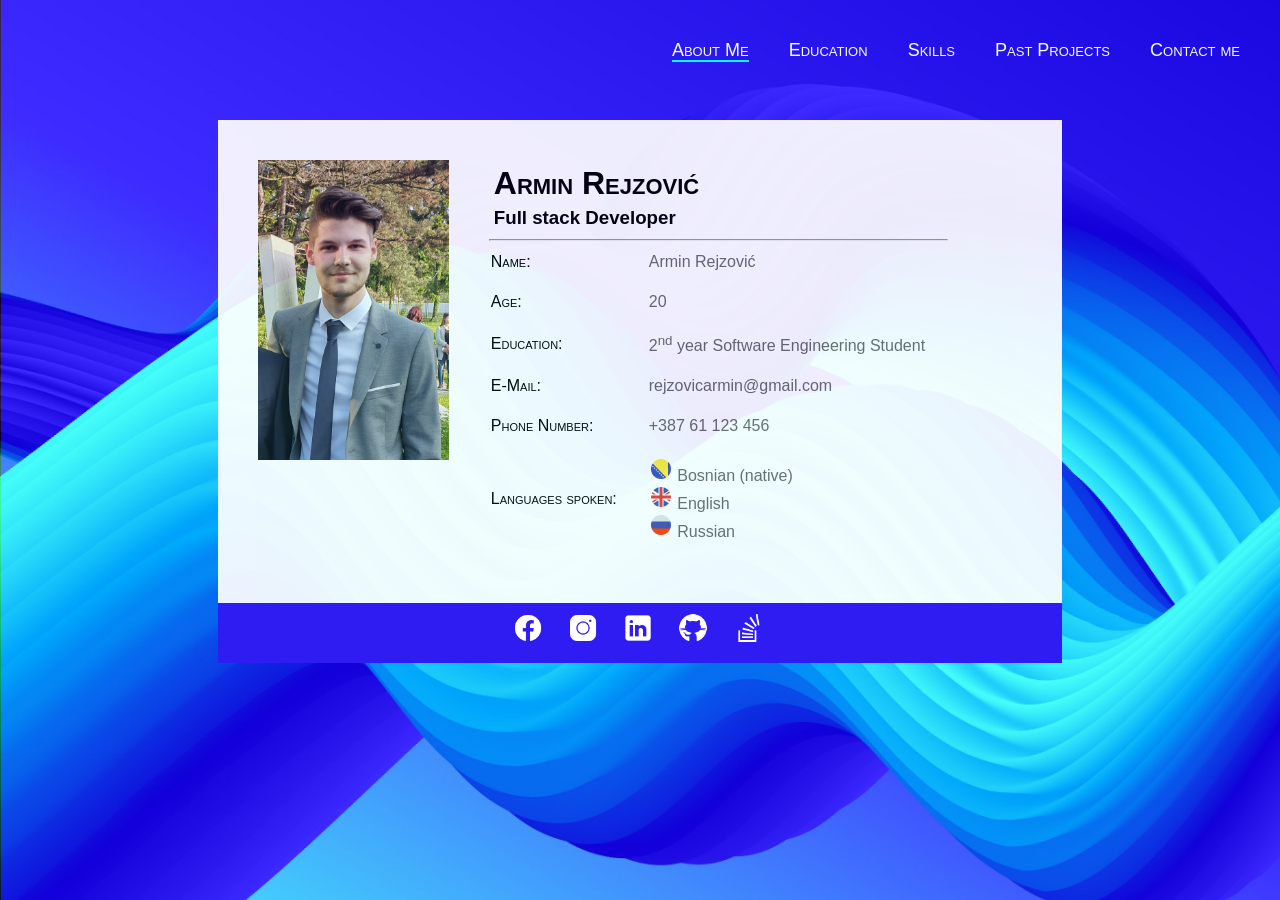
<file: index.html>
<!DOCTYPE html>
<html lang="en">
<head>
    <meta charset="UTF-8">
    <link href="Style.css" type="text/css" rel="stylesheet">
    <link rel="icon" href="./images/cv.png">
    <title>Armin Rejzović | Resume</title>
</head>
<body>

<header>
    <nav>
        <ul>
            <li> <a class="current" href="#">About Me</a> </li>
            <li> <a href="Education.html">Education</a> </li>
            <li> <a href="Skills.html">Skills</a> </li>
            <li> <a href="Projects.html">Past Projects</a> </li>
            <li> <a href="Contact.html">Contact me</a> </li>
        </ul>
    </nav>
</header>

<div id="container">

    <div id="centralpanel">
        <img id="profilepicture" src="./images/me.jpg" alt="me">
        <div id="information">
            <h1>Armin Rejzović</h1>
            <h3>Full stack Developer</h3>
            <hr>


            <table>
                <tr>
                    <td class="fieldname">Name: </td>
                    <td class="fieldvalue">Armin Rejzović</td>
                </tr>

                <tr>
                    <td class="fieldname">Age: </td>
                    <td class="fieldvalue">20</td>
                </tr>

                <tr>
                    <td class="fieldname">Education: </td>
                    <td class="fieldvalue">2<sup>nd</sup> year Software Engineering Student</td>
                </tr>

                <tr>
                    <td class="fieldname">E-Mail: </td>
                    <td class="fieldvalue">rejzovicarmin@gmail.com</td>
                </tr>

                <tr>
                    <td class="fieldname">Phone Number: </td>
                    <td class="fieldvalue">+387 61 123 456</td>
                </tr>

                <tr>
                    <td class="fieldname">Languages spoken: </td>
                    <td class="fieldvalue">
                        <ul>
                            <li><img src="./images/bosnian.png" alt="Bosnian"> Bosnian (native)</li>
                            <li><img src="./images/english.png" alt="English"> English</li>
                            <li><img src="./images/russian.png" alt="Russian"> Russian</li>
                        </ul>
                    </td>
                </tr>

            </table>
        </div>
    </div>

    <div id="links">
        <ul>
            <li><a href="https://facebook.com" target="_blank"><img src="./images/facebook.png" alt="facebook"></a></li>
            <li><a href="https://instagram.com" target="_blank"><img src="./images/instagram.png" alt="instagram"></a></li>
            <li><a href="https://linkedin.com" target="_blank"><img src="./images/linkedin.png" alt="linkedin"></a></li>
            <li><a href="https://github.com" target="_blank"><img src="./images/github.png" alt="github"></a></li>
            <li><a href="https://stackoverflow.com" target="_blank"><img src="./images/stackoverflow.png" alt="stackoverflow"></a></li>
        </ul>
    </div>


</div>

</body>
</html>
</file>
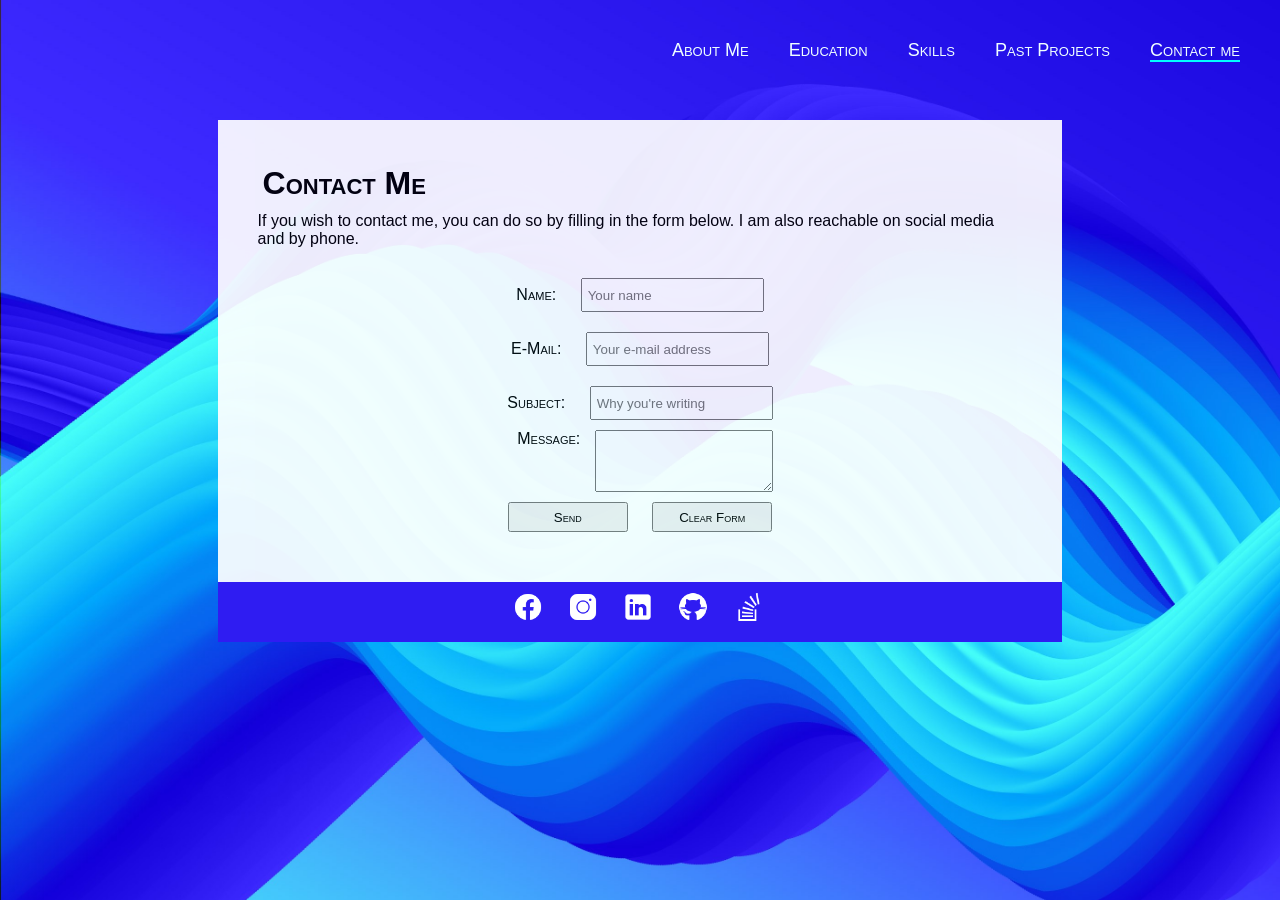
<file: Contact.html>
<!DOCTYPE html>
<html lang="en">
<head>
    <meta charset="UTF-8">
    <title>Armin Rejzović | Contact me</title>
    <link href="Style.css" type="text/css" rel="stylesheet">
    <link rel="icon" href="./images/cv.png">
</head>

<body>

<header>
    <nav>
        <ul>
            <li> <a href="index.html">About Me</a> </li>
            <li> <a href="Education.html">Education</a> </li>
            <li> <a href="Skills.html">Skills</a> </li>
            <li> <a href="Projects.html">Past Projects</a> </li>
            <li> <a class="current" href="#">Contact me</a> </li>
        </ul>
    </nav>
</header>

<div id="container">
    <div id="centralpanel">
        <h1>Contact Me</h1>
        <p>If you wish to contact me, you can do so by filling in the form below. I am also reachable on social media and by phone.</p>

        <form action="mailto:ematurapodrska@gmail.com" method="get">
            <label for="name">Name:</label>
            <input type="text" name="name" id="name" placeholder="Your name"> <br>
            <label for="mail">E-Mail:</label>
            <input type="email" name="mail" id="mail" placeholder="Your e-mail address"> <br>
            <label for="subject">Subject:</label>
            <input type="text" name="subject" id="subject" placeholder="Why you're writing"> <br>
            <label for="message">Message:</label>
            <textarea name="message" id="message" rows="4" placeholder="Your message for me"> </textarea> <br>

            <input type="submit" id="submit" value="Send">
            <input type="reset" id="reset" value="Clear Form">
        </form>


    </div>

    <div id="links">
        <ul>
            <li><a href="https://facebook.com" target="_blank"><img src="./images/facebook.png" alt="facebook"></a></li>
            <li><a href="https://instagram.com" target="_blank"><img src="./images/instagram.png" alt="instagram"></a></li>
            <li><a href="https://linkedin.com" target="_blank"><img src="./images/linkedin.png" alt="linkedin"></a></li>
            <li><a href="https://github.com" target="_blank"><img src="./images/github.png" alt="github"></a></li>
            <li><a href="https://stackoverflow.com" target="_blank"><img src="./images/stackoverflow.png" alt="stackoverflow"></a></li>
        </ul>
    </div>

</div>

</body>
</html>
</file>
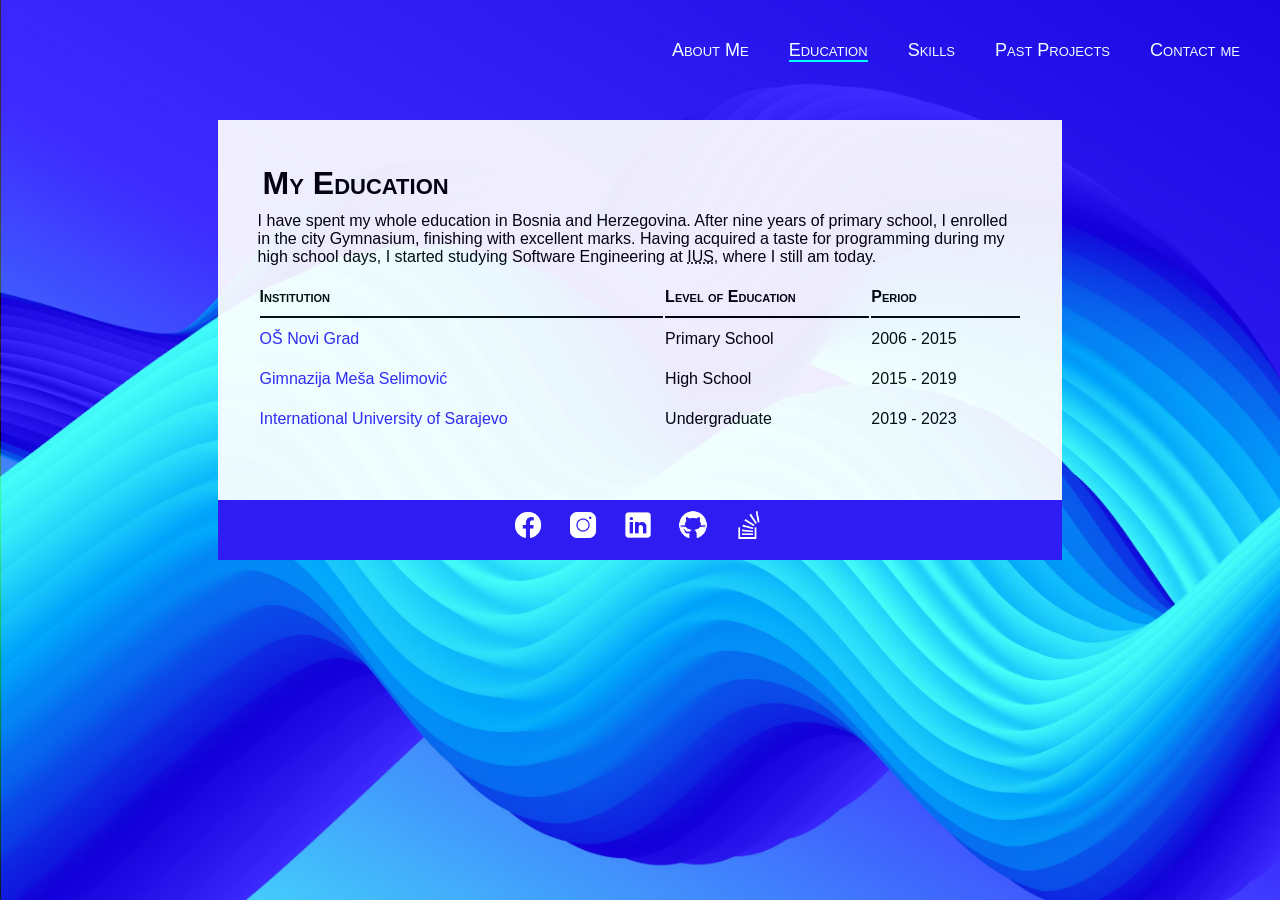
<file: Education.html>
<!DOCTYPE html>
<html lang="en">
<head>
    <meta charset="UTF-8">
    <title>Armin Rejzović | Education</title>
    <link href="Style.css" type="text/css" rel="stylesheet">
    <link rel="icon" href="./images/cv.png">
</head>

<body>
<header>
    <nav>
        <ul>
            <li> <a href="index.html">About Me</a> </li>
            <li> <a class="current" href="#">Education</a> </li>
            <li> <a href="Skills.html">Skills</a> </li>
            <li> <a href="Projects.html">Past Projects</a> </li>
            <li> <a href="Contact.html">Contact me</a> </li>
        </ul>
    </nav>
</header>

<div id="container">
    <div id="centralpanel">
        <h1>My Education</h1>

        <p>I have spent my whole education in Bosnia and Herzegovina. After nine years of primary school, I enrolled in the city Gymnasium, finishing with excellent marks. Having acquired a taste for programming during my high school days, I started studying Software Engineering at <abbr title="International University of Sarajevo">IUS</abbr>, where I still am today.</p>

        <table id="educationTable">
            <tr>
                <th>Institution</th>
                <th>Level of Education</th>
                <th>Period</th>
            </tr>
            <tr>
                <td><a href="http://osngtz.weebly.com/" target="_blank">OŠ Novi Grad</a></td>
                <td>Primary School</td>
                <td>2006 - 2015</td>
            </tr>
            <tr>
                <td><a href="http://www.gmstz.com.ba/" target="_blank">Gimnazija Meša Selimović</a></td>
                <td>High School</td>
                <td>2015 - 2019</td>
            </tr>
            <tr>
                <td><a href="https://www.ius.edu.ba/" target="_blank">International University of Sarajevo</a></td>
                <td>Undergraduate</td>
                <td>2019 - 2023</td>
            </tr>
        </table>

    </div>

    <div id="links">
        <ul>
            <li><a href="https://facebook.com" target="_blank"><img src="./images/facebook.png" alt="facebook"></a></li>
            <li><a href="https://instagram.com" target="_blank"><img src="./images/instagram.png" alt="instagram"></a></li>
            <li><a href="https://linkedin.com" target="_blank"><img src="./images/linkedin.png" alt="linkedin"></a></li>
            <li><a href="https://github.com" target="_blank"><img src="./images/github.png" alt="github"></a></li>
            <li><a href="https://stackoverflow.com" target="_blank"><img src="./images/stackoverflow.png" alt="stackoverflow"></a></li>
        </ul>
    </div>


</div>


</body>
</html>
</file>
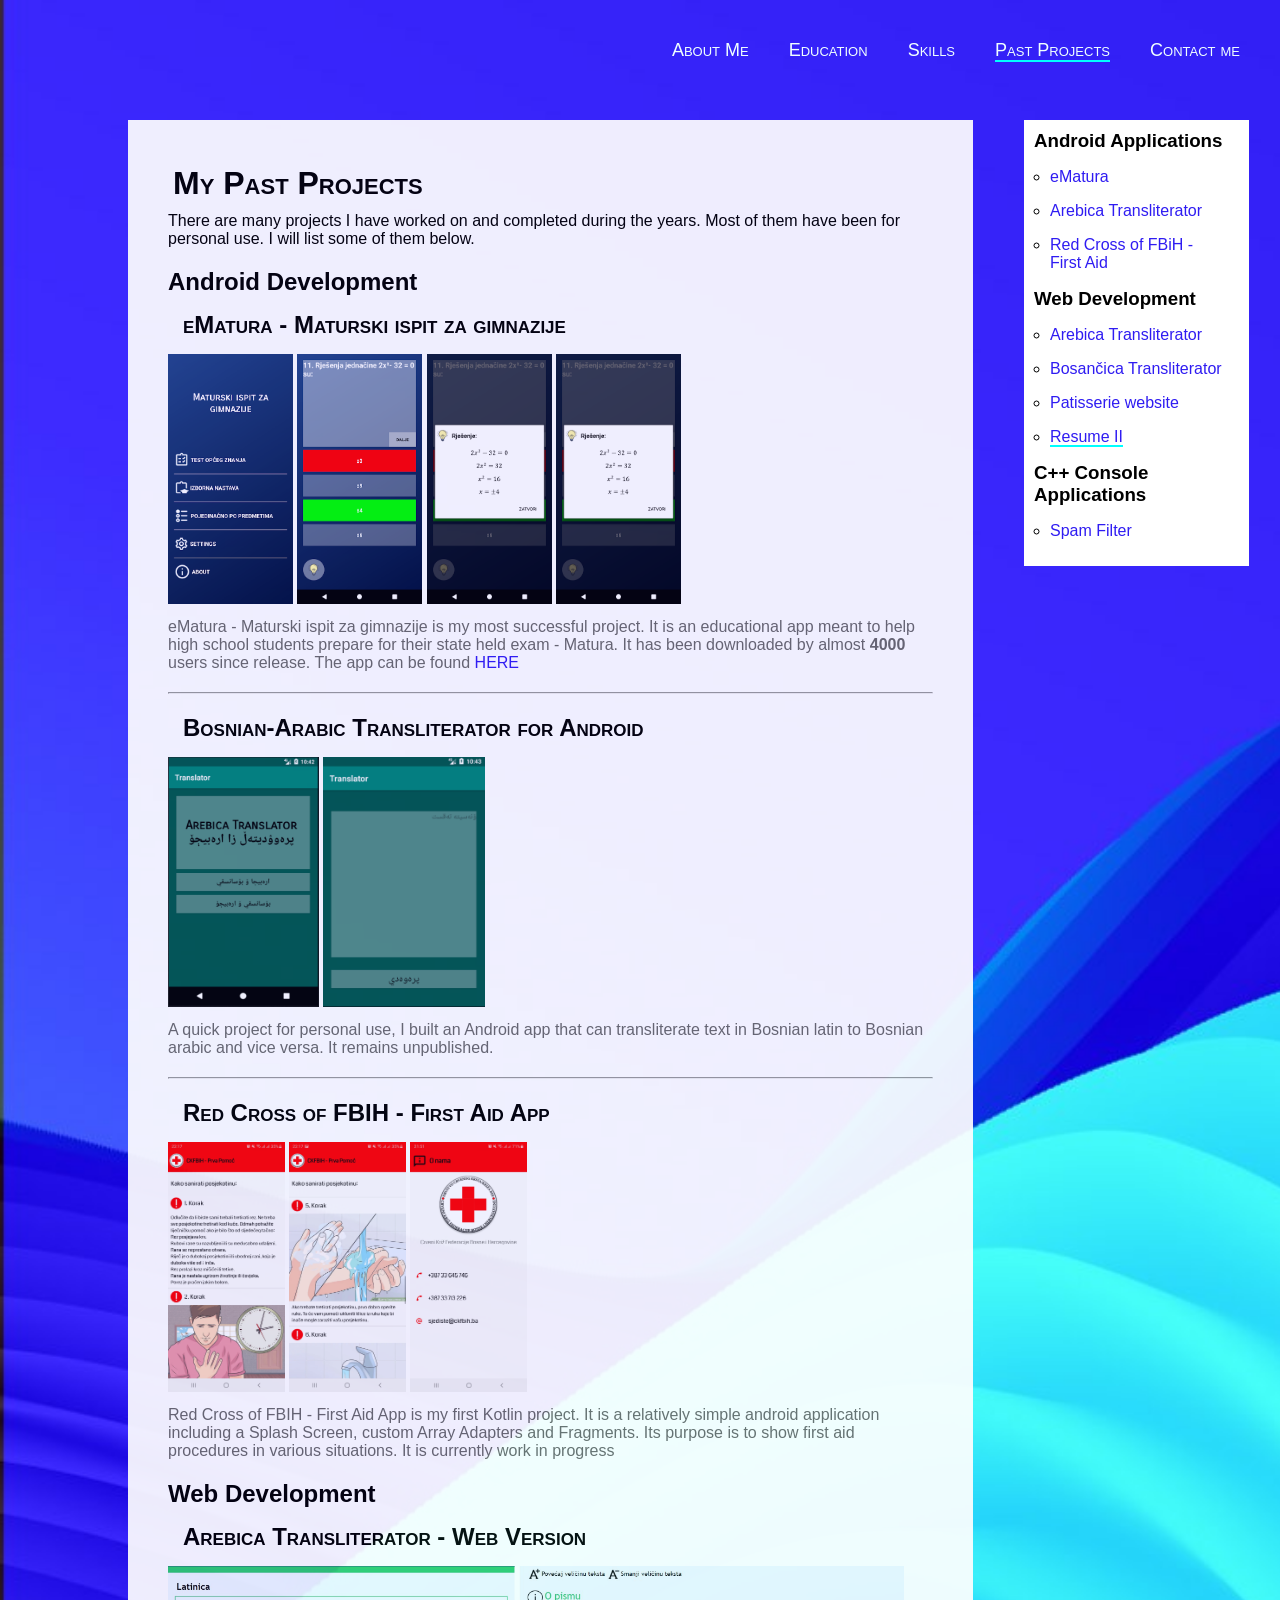
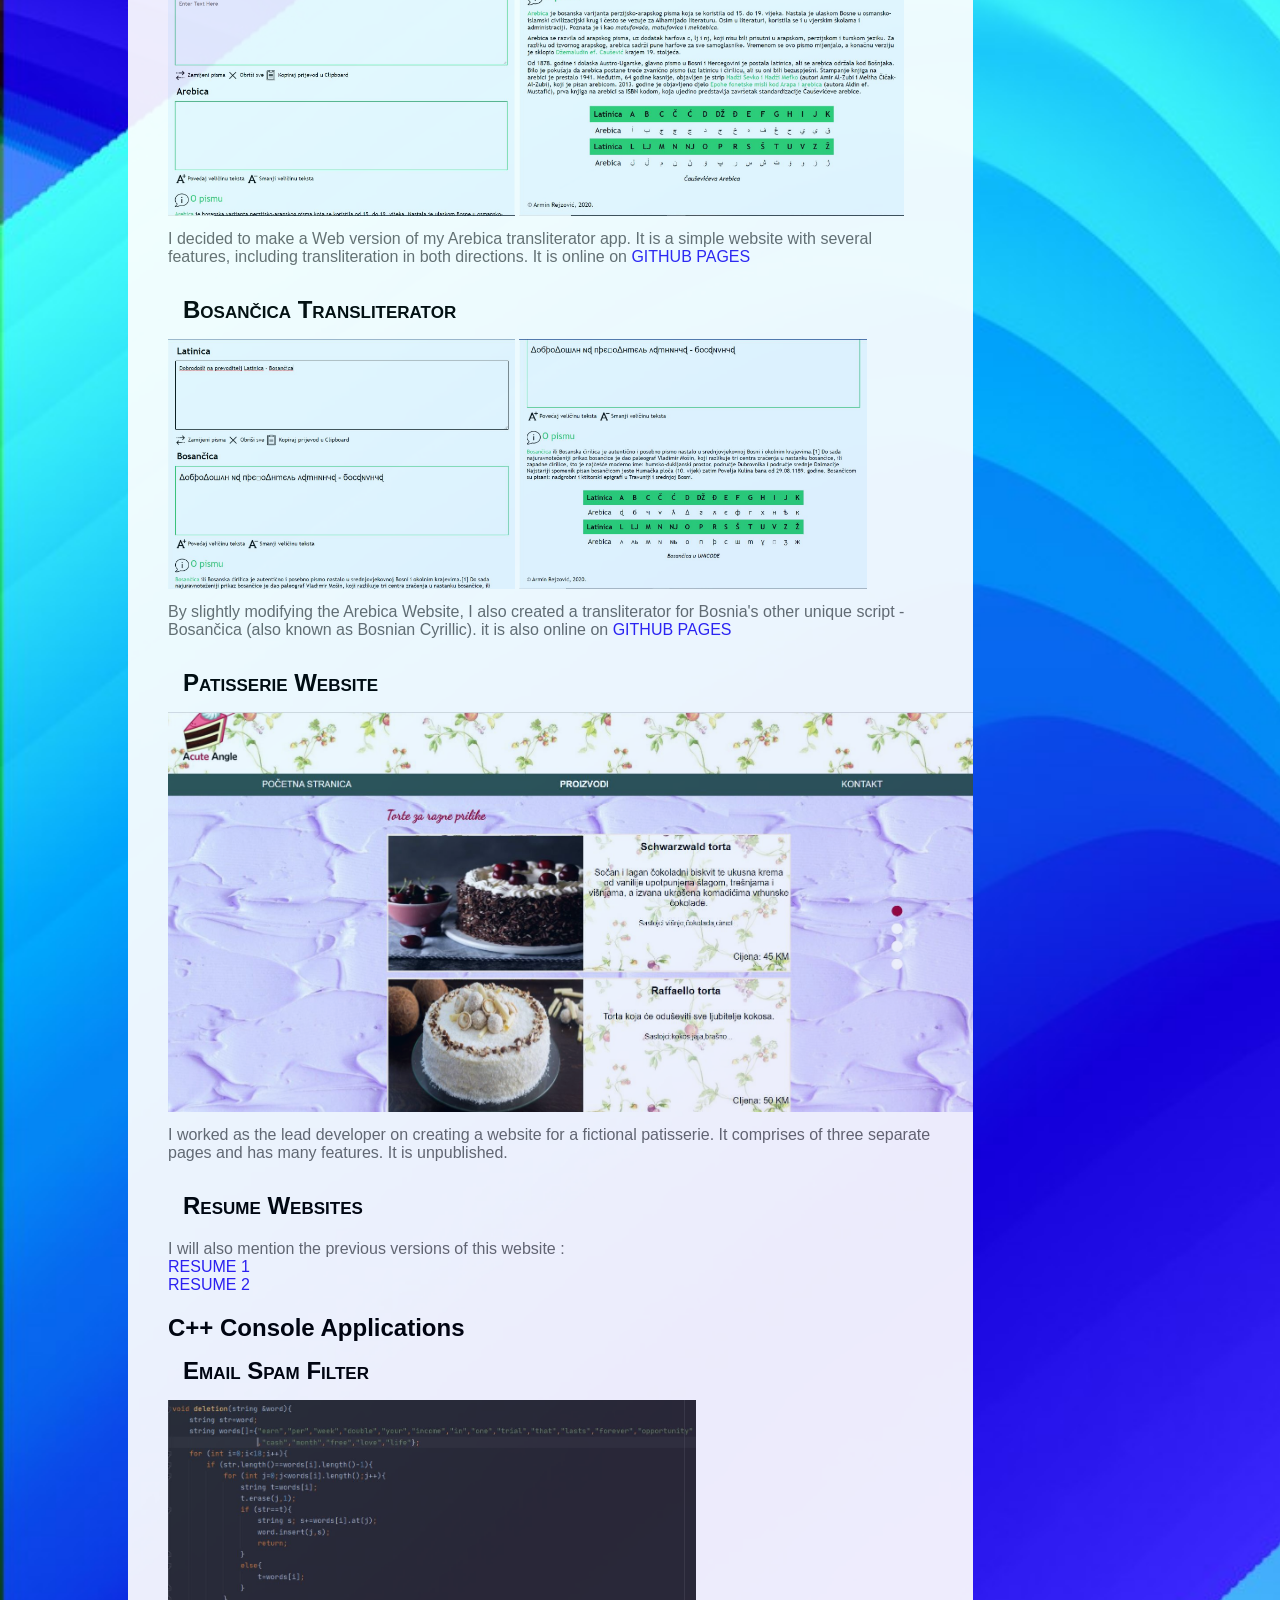
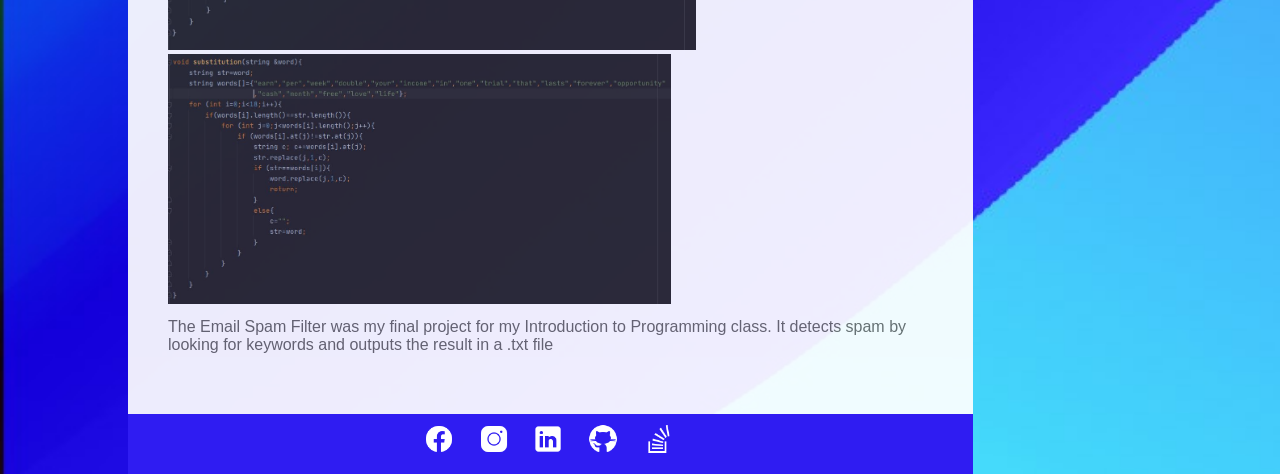
<file: Projects.html>
<!DOCTYPE html>
<html lang="en">
<head>
    <meta charset="UTF-8">
    <title>Armin Rejzović | Past Projects</title>
    <link href="Style.css" type="text/css" rel="stylesheet">
    <link rel="icon" href="./images/cv.png">

    <script src="Script.js"></script>
</head>

<body>

<header>
    <nav>
        <ul>
            <li> <a href="index.html">About Me</a> </li>
            <li> <a href="Education.html">Education</a> </li>
            <li> <a href="Skills.html">Skills</a> </li>
            <li> <a class="current" href="#">Past Projects</a> </li>
            <li> <a href="Contact.html">Contact me</a> </li>
        </ul>
    </nav>
</header>


<div id="wrapper-Projects">
    <div id="container">
        <div id="centralpanel">
            <h1>My Past Projects</h1>
            <p>There are many projects I have worked on and completed during the years. Most of them have been for personal use. I will list some of them below.</p>

            <h2>Android Development</h2>

            <div class="project" id="ematura">
                <h3>eMatura - Maturski ispit za gimnazije</h3>
                <img src="images/ematura1.webp" alt="ematura" height="250px">
                <img src="images/ematura2.webp" alt="ematura" height="250px">
                <img src="images/ematura3.webp" alt="ematura" height="250px">
                <img src="images/ematura4.webp" alt="ematura" height="250px">

                <p>eMatura - Maturski ispit za gimnazije is my most successful project. It is an educational app meant to
                    help high school students prepare for their state held exam - Matura. It has been downloaded by almost
                    <b>4000</b> users since release. The app can be found
                    <a href="https://play.google.com/store/apps/details?id=com.arminrejzovicsoftware.armin.maturaapk&hl=en" target="_blank">HERE</a> </p>
            </div>

            <hr>

            <div class="project" id="arebicaAndroid">
                <h3>Bosnian-Arabic Transliterator for Android</h3>
                <img src="./images/translator1.PNG" alt="transliterator1" height="250px">
                <img src="./images/translator2.PNG" alt="transliterator2" height="250px">
                <p>A quick project for personal use, I built an Android app that can transliterate text in Bosnian latin to Bosnian arabic and vice versa. It remains unpublished.</p>
            </div>

            <hr>

            <div class="project" id="ckfbih">
                <h3>Red Cross of FBIH - First Aid App</h3>
                <img src="./images/ckdemo3.jpg" alt="ckdemo3" height="250px">
                <img src="./images/ckdemo2.jpg" alt="ckdemo2" height="250px">
                <img src="./images/ckdemo1.jpg" alt="ckdemo1" height="250px">
                <p>Red Cross of FBIH - First Aid App is my first Kotlin project. It is a relatively simple android application
                including a Splash Screen, custom Array Adapters and Fragments. Its purpose is to show first aid procedures in
                various situations. It is currently work in progress</p>
            </div>

            <h2>Web Development</h2>

            <div class="project" id="arebicaWeb">
                <h3>Arebica Transliterator - Web Version</h3>
                <img src="./images/webarebica1.JPG" alt="ckdemo3" height="250px">
                <img src="./images/webarebica2.JPG" alt="ckdemo2" height="250px">
                <p>I decided to make a Web version of my Arebica transliterator app. It is a simple website with several
                features, including transliteration in both directions. It is online on <a href="https://arminrejzovic.github.io/Transliterator/" target="_blank">GITHUB PAGES</a></p>
            </div>

            <div class="project" id="bosancicaWeb">
                <h3>Bosančica Transliterator</h3>
                <img src="./images/bosancica1.JPG" alt="bosancica1" height="250px">
                <img src="./images/bosancica2.JPG" alt="bosancica2" height="250px">
                <p>By slightly modifying the Arebica Website, I also created a transliterator for Bosnia's other unique
                script - Bosančica (also known as Bosnian Cyrillic). it is also online on <a href="https://arminrejzovic.github.io/Bosancica/" target="_blank">GITHUB PAGES</a></p>
            </div>

            <div class="project" id="acuteAngle">
                <h3>Patisserie Website</h3>
                <img src="./images/patisserie.JPG" alt="patisserie" height="400px">
                <p>I worked as the lead developer on creating a website for a fictional patisserie. It comprises of three separate pages and has many features. It is unpublished.</p>
            </div>

            <div class="project" id="resumeII">
                <h3>Resume Websites</h3>
                <p>I will also mention the previous versions of this website : <br> <a target="_blank" href="https://arminrejzovic.github.io/Resume1/index.html">RESUME 1</a>
                    <br> <a target="_blank" href="https://arminrejzovic.github.io/resume2/">RESUME 2</a>
                </p>
            </div>

            <h2>C++ Console Applications</h2>
            <div class="project" id="spamFilter">
                <h3>Email Spam Filter</h3>
                <img src="./images/cpp1.JPG" alt="cpp1" height="250px">
                <img src="./images/cpp2.JPG" alt="cpp2" height="250px">
                <p>The Email Spam Filter was my final project for my Introduction to Programming class. It detects spam by looking for keywords
                and outputs the result in a .txt file</p>
            </div>


        </div>

        <div id="links">
            <ul>
                <li><a href="https://facebook.com" target="_blank"><img src="./images/facebook.png" alt="facebook"></a></li>
                <li><a href="https://instagram.com" target="_blank"><img src="./images/instagram.png" alt="instagram"></a></li>
                <li><a href="https://linkedin.com" target="_blank"><img src="./images/linkedin.png" alt="linkedin"></a></li>
                <li><a href="https://github.com" target="_blank"><img src="./images/github.png" alt="github"></a></li>
                <li><a href="https://stackoverflow.com" target="_blank"><img src="./images/stackoverflow.png" alt="stackoverflow"></a></li>
            </ul>
        </div>
    </div>


    <div id="navigationPanel">
        <ul>
            <li>
                <h3>Android Applications</h3>
                <ul>
                    <li onclick="setActive(0)" class="projectLink"> <a id="ematuraLink" href="#ematura">eMatura</a></li>
                    <li onclick="setActive(1)" class="projectLink"> <a id="arebicaAndroidLink" href="#arebicaAndroid">Arebica Transliterator</a></li>
                    <li onclick="setActive(2)" class="projectLink"> <a id="ckfbihLink" href="#ckfbih">Red Cross of FBiH - First Aid</a></li>
                </ul>
            </li>

            <li>
                <h3>Web Development</h3>
                <ul>
                    <li onclick="setActive(3)" class="projectLink"> <a id="arebicaWebLink" href="#arebicaWeb">Arebica Transliterator</a></li>
                    <li onclick="setActive(4)" class="projectLink"> <a id="bosancicaLink" href="#bosancicaWeb">Bosančica Transliterator</a></li>
                    <li onclick="setActive(5)" class="projectLink"> <a id="patisserieLink" href="#acuteAngle">Patisserie website</a></li>
                    <li onclick="setActive(6)" class="projectLink"> <a id="resumeLink" href="#resumeII">Resume II</a></li>
                </ul>
            </li>

            <li>
                <h3>C++ Console Applications</h3>
                <ul>
                    <li onclick="setActive(7)" class="projectLink"> <a id="spamFilterLink" href="#spamFilter">Spam Filter</a></li>
                </ul>
            </li>
        </ul>
    </div>

</div>





</body>
</html>
</file>
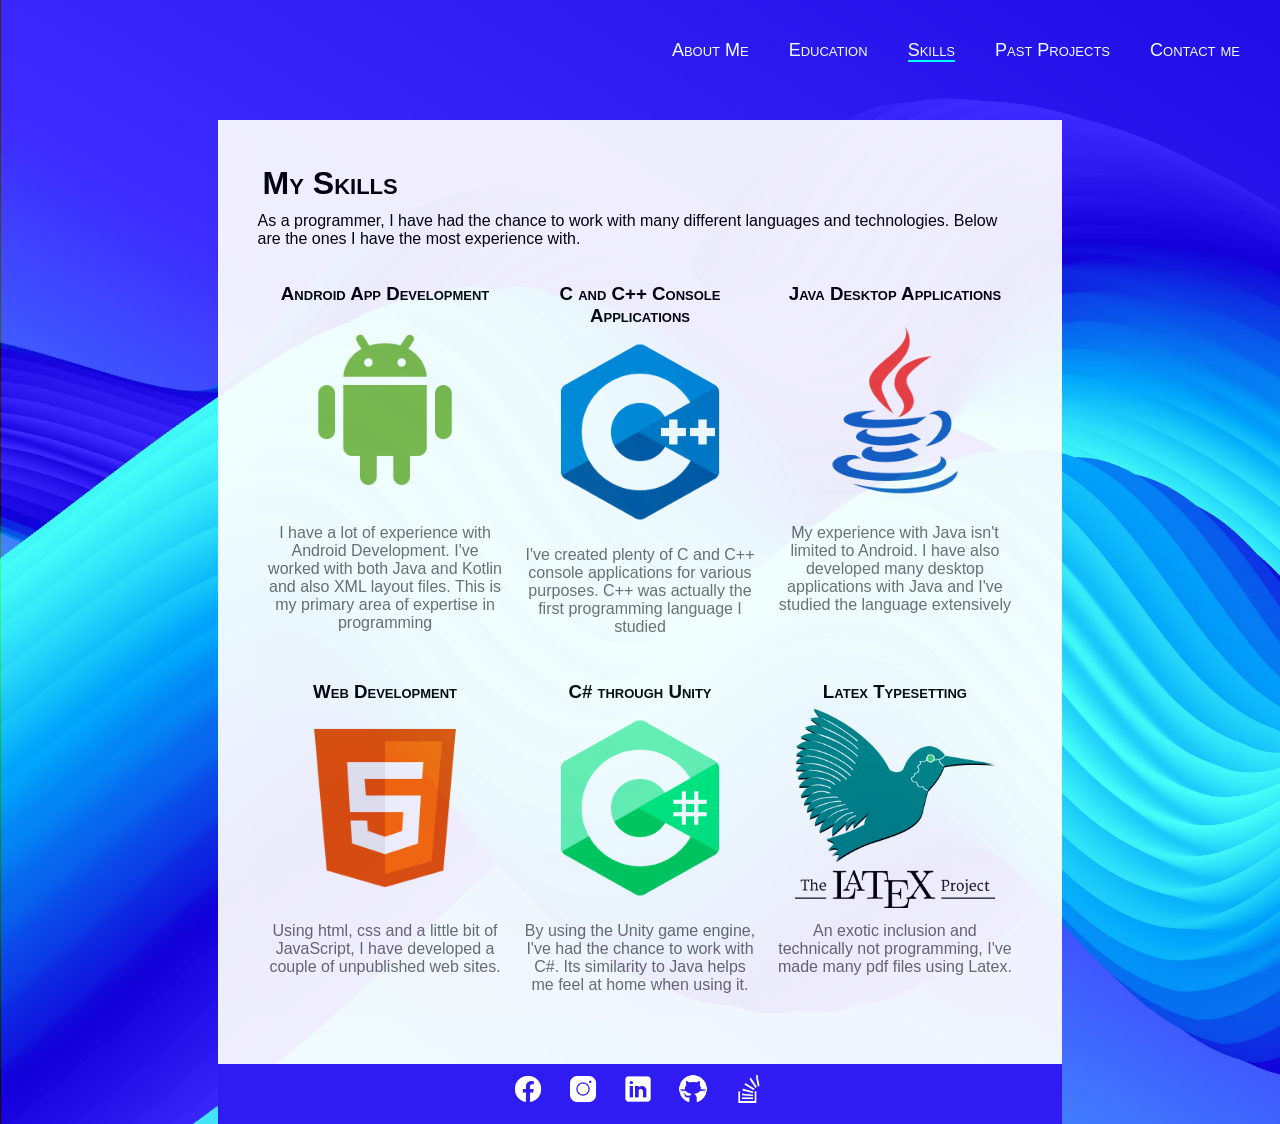
<file: Skills.html>
<!DOCTYPE html>
<html lang="en">
<head>
    <meta charset="UTF-8">
    <title>Armin Rejzović | Skills</title>
    <link href="Style.css" type="text/css" rel="stylesheet">
    <link rel="icon" href="./images/cv.png">
</head>
<body>

<header>
    <nav>
        <ul>
            <li> <a href="index.html">About Me</a> </li>
            <li> <a href="Education.html">Education</a> </li>
            <li> <a class="current" href="#">Skills</a> </li>
            <li> <a href="Projects.html">Past Projects</a> </li>
            <li> <a href="Contact.html">Contact me</a> </li>
        </ul>
    </nav>
</header>

<div id="container">
    <div id="centralpanel">
        <h1>My Skills</h1>
        <p>As a programmer, I have had the chance to work with many different languages and technologies. Below are the ones I have the most experience with.</p>
        <div id="skillgrid">

            <div class="skill">
                <h3>Android App Development</h3>
                <img src="./images/android.png" alt="android">
                <p>I have a lot of experience with Android Development. I've worked with both Java and Kotlin and also XML layout files. This is my primary area of expertise in programming</p>
            </div>

            <div class="skill">
                <h3>C and C++ Console Applications</h3>
                <img src="./images/c++.png" alt="cpp">
                <p>I've created plenty of C and C++ console applications for various purposes. C++ was actually the first programming language I studied</p>
            </div>

            <div class="skill">
                <h3>Java Desktop Applications</h3>
                <img src="./images/java.png" alt="java">
                <p>My experience with Java isn't limited to Android. I have also developed many desktop applications with Java and I've studied the language extensively</p>
            </div>

            <div class="skill">
                <h3>Web Development</h3>
                <img src="./images/html.png" alt="html">
                <p>Using html, css and a little bit of JavaScript, I have developed a couple of unpublished web sites.</p>
            </div>

            <div class="skill">
                <h3>C# through Unity</h3>
                <img src="./images/csharp.png" alt="csharp">
                <p>By using the Unity game engine, I've had the chance to work with C#. Its similarity to Java helps me feel at home when using it.</p>
            </div>

            <div class="skill">
                <h3>Latex Typesetting</h3>
                <img src="./images/latex.png" alt="latex" height="240px">
                <p>An exotic inclusion and technically not programming, I've made many pdf files using Latex.</p>
            </div>

        </div>
    </div>



    <div id="links">
        <ul>
            <li><a href="https://facebook.com" target="_blank"><img src="./images/facebook.png" alt="facebook"></a></li>
            <li><a href="https://instagram.com" target="_blank"><img src="./images/instagram.png" alt="instagram"></a></li>
            <li><a href="https://linkedin.com" target="_blank"><img src="./images/linkedin.png" alt="linkedin"></a></li>
            <li><a href="https://github.com" target="_blank"><img src="./images/github.png" alt="github"></a></li>
            <li><a href="https://stackoverflow.com" target="_blank"><img src="./images/stackoverflow.png" alt="stackoverflow"></a></li>
        </ul>
    </div>

</div>


</body>
</html>
</file>
<file: Style.css>
body{
    font-family: "Trebuchet MS", Arial, sans-serif;
    background: url("images/fluid.jpg");
    background-size: cover;
    min-width: 1000px;
}

*{
    margin: 0;
    padding: 0;
}

ul{
    list-style: none;
}

header{
    height: 80px;
    padding: 20px;
}

header ul{
    float: right;
}

header li{
    float: left;
    margin: 20px;
    clear-after: both;
    font-variant: small-caps;
    font-size: 18px;
}

header a{
    color: azure;
    text-decoration: none;
}
header a:hover{
    color: aqua;
}

.current{
    border-bottom: solid aqua 2px;
}

#container{
    width: 66%;
    margin: auto;
}

#centralpanel{
    background: white;
    opacity: 0.92;
    padding: 40px;
    min-height: 300px;
    overflow: hidden;
}

#profilepicture{
    width: 25%;
    margin-right: 40px;
    float: left;
}

#information{
    float: left;
    width: 60%;
}

#information img{
    height: 24px;
}

.fieldname{
    font-variant: small-caps;
    padding-bottom: 20px;
}

.fieldvalue{
    padding-left: 30px;
    padding-bottom: 20px;
    color: dimgray;
}

#centralpanel h1{
    margin: 5px;
    font-variant: small-caps;
}

#centralpanel h3{
    margin: 5px;
}

hr{
    margin-bottom: 10px;
    margin-top: 10px;
}


#links{
    background: #2f1cf2;
    min-height: 40px;
    padding-left: 35%;
    padding-top: 10px;
    padding-bottom: 10px;
}

#links li{
    float: left;
    width: 10%;
}

#links img{
    height: 30px;
}

/*Education*/

#centralpanel p{
    margin-bottom: 20px;
    margin-top: 10px;
}

#educationTable{
    width: 100%;
    text-align: left;
}

#educationTable th{
    font-variant: small-caps;
    padding-bottom: 10px;
    border-bottom: solid 2px black;
}

#educationTable td{
    padding: 10px 10px 10px 0;
}

#educationTable a{
    text-decoration: none;
    color: #2f1cf2;
}

#educationTable a:hover{
    text-decoration: underline;
}

/*Skills*/

#skillgrid{
    display: grid;
    grid-template-columns: 1fr 1fr 1fr;
    text-align: center;
}

.skill{
    padding: 10px;
}

.skill h3{
    font-variant: small-caps;
}

.skill p{
    color: dimgray;
}

.skill img{
    height: 200px;
}

/*Projects*/

.project h3{
    font-variant: small-caps;
    font-size: 24px;
    padding: 10px;
}

.project p{
    color: dimgray;
}

.project a{
    text-decoration: none;
    color: #2f1cf2;
}

.project a:hover{
    text-decoration: underline;
}

.gallery{
    text-align: center;
}

/*Contact*/

form{
    text-align: center;
}

label{
    font-variant: small-caps;
    padding: 10px;
}

input{
    margin: 10px;
    height: 20px;
    padding: 5px;
}

#submit, #reset{
    width: 120px;
    height: 30px;
    font-variant: small-caps;
    padding: 0;
}

#message{
    vertical-align: top;
}

img[alt="facebook"]:hover{
    content: url("images/facebookhover.png");
}

img[alt="instagram"]:hover{
    content: url("images/instagramhover.png");
}

img[alt="linkedin"]:hover{
    content: url("images/linkedinhover.png");
}

img[alt="github"]:hover{
    content: url("images/githubhover.png");
}

img[alt="stackoverflow"]:hover{
    content: url("images/stackoverflowhover.png");
}

/* Navigation Panel */

#navigationPanel{
    background-color: white;
    padding: 10px;
    width: 16%;
    margin-right: 20px;
    position: fixed;
    top: auto;
    left: 80%;
}

.projectLink{
    margin: 16px;
    list-style: circle;
}

#navigationPanel a{
    color: #2f1cf2;
    text-decoration: none;
}

#wrapper-Projects #container{
    float: left;
    margin-left: 10%
}
</file>
